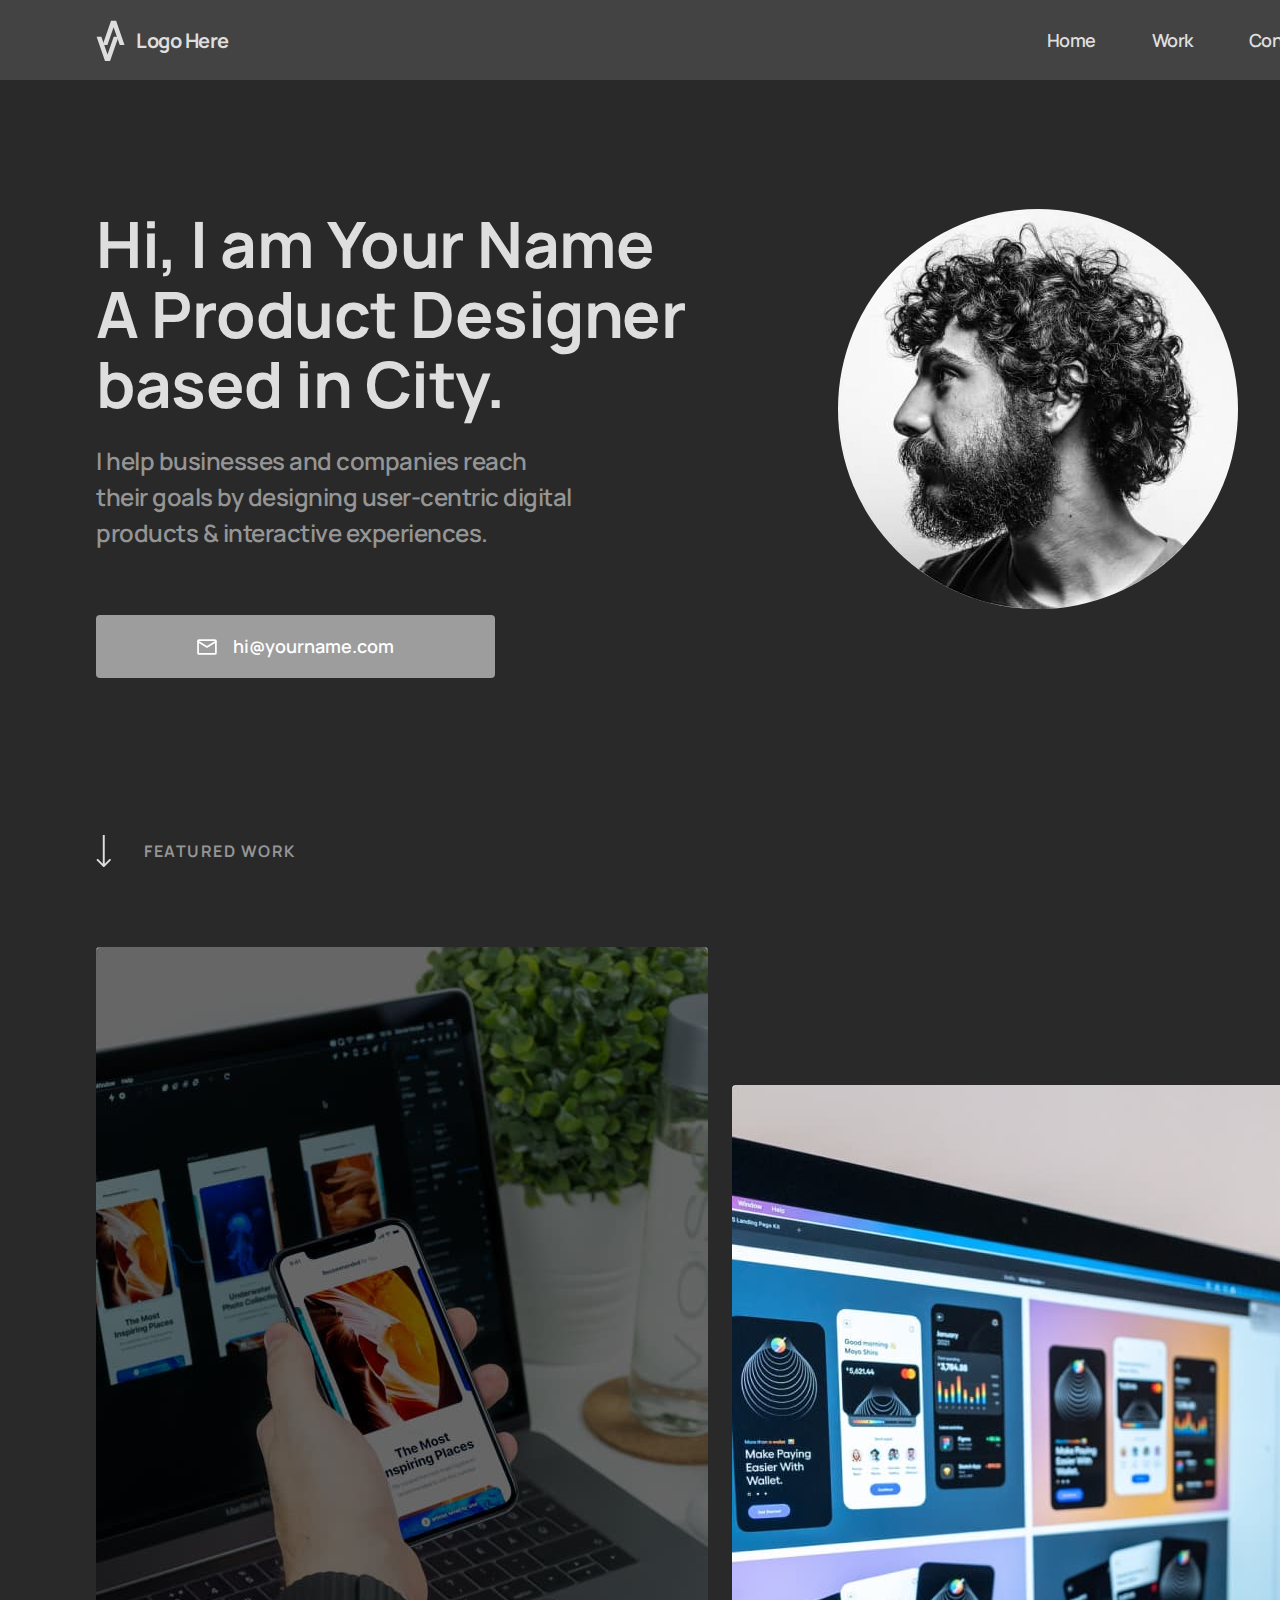
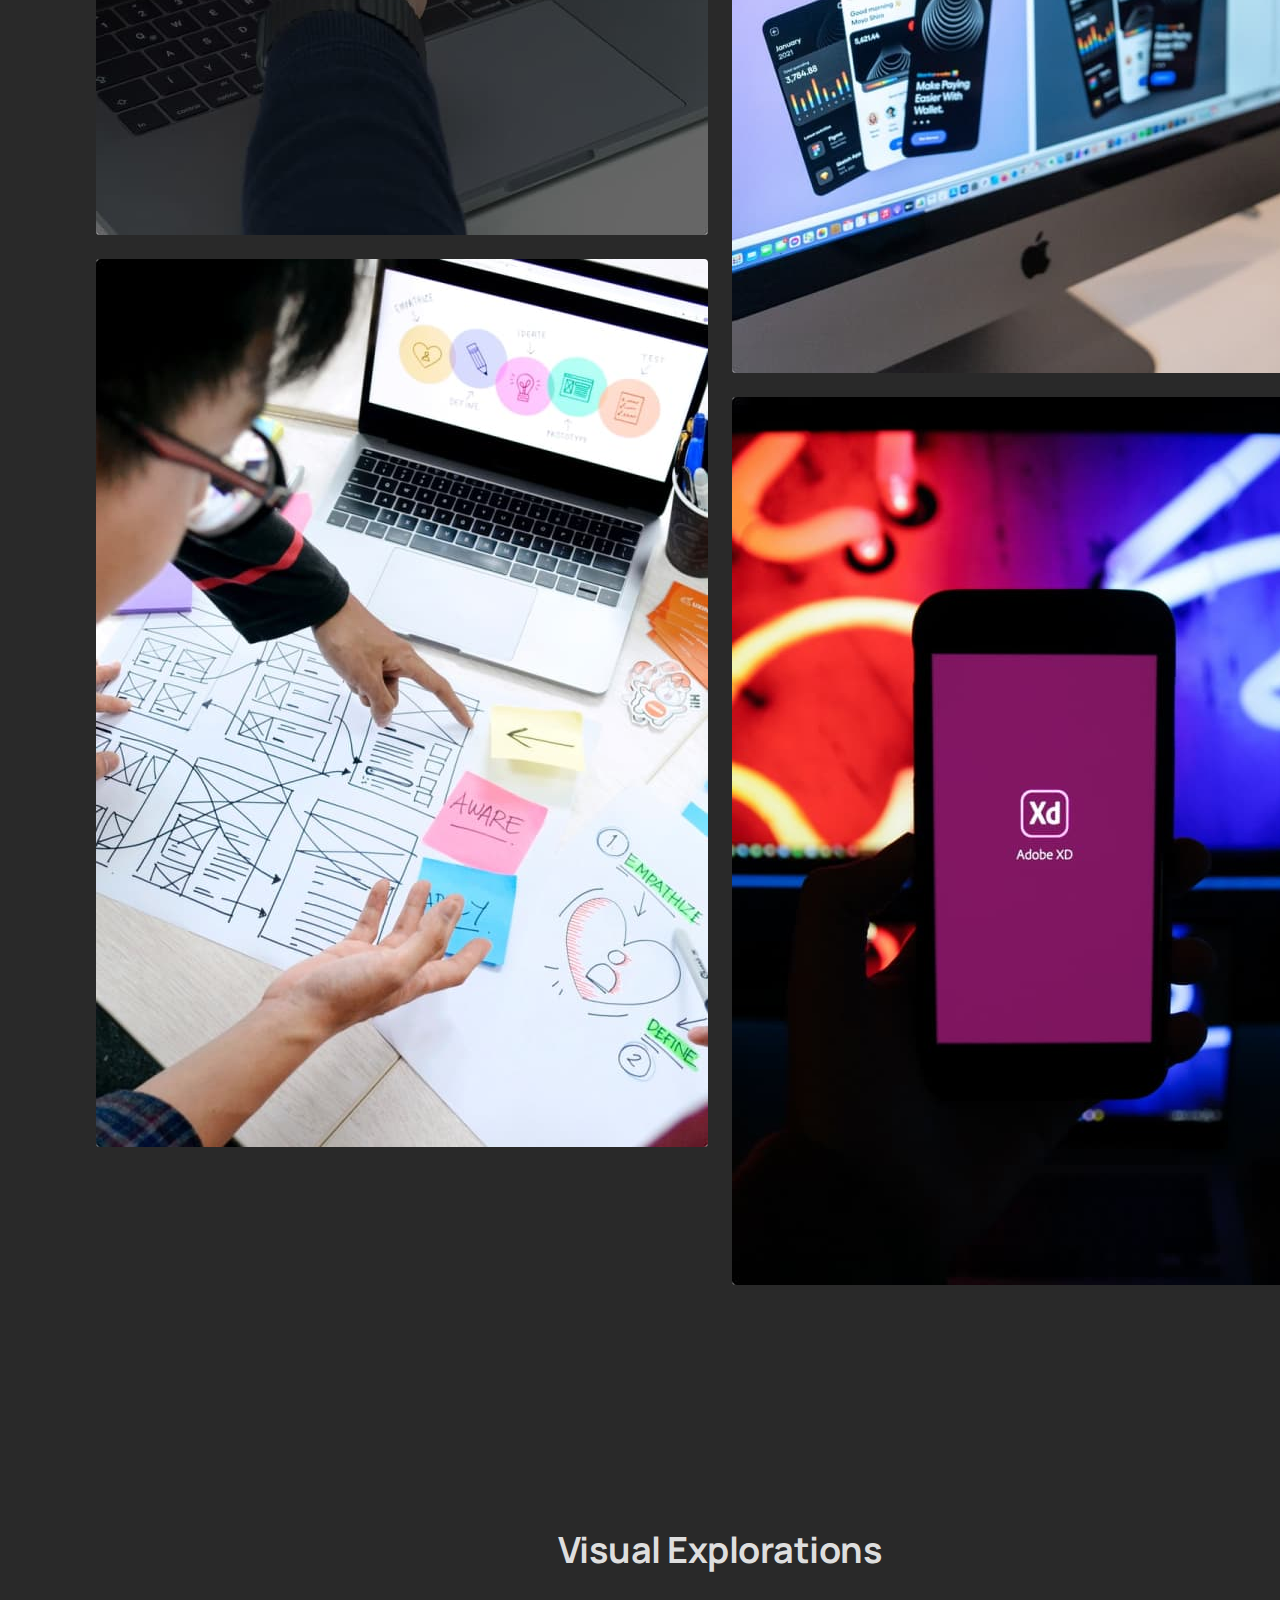
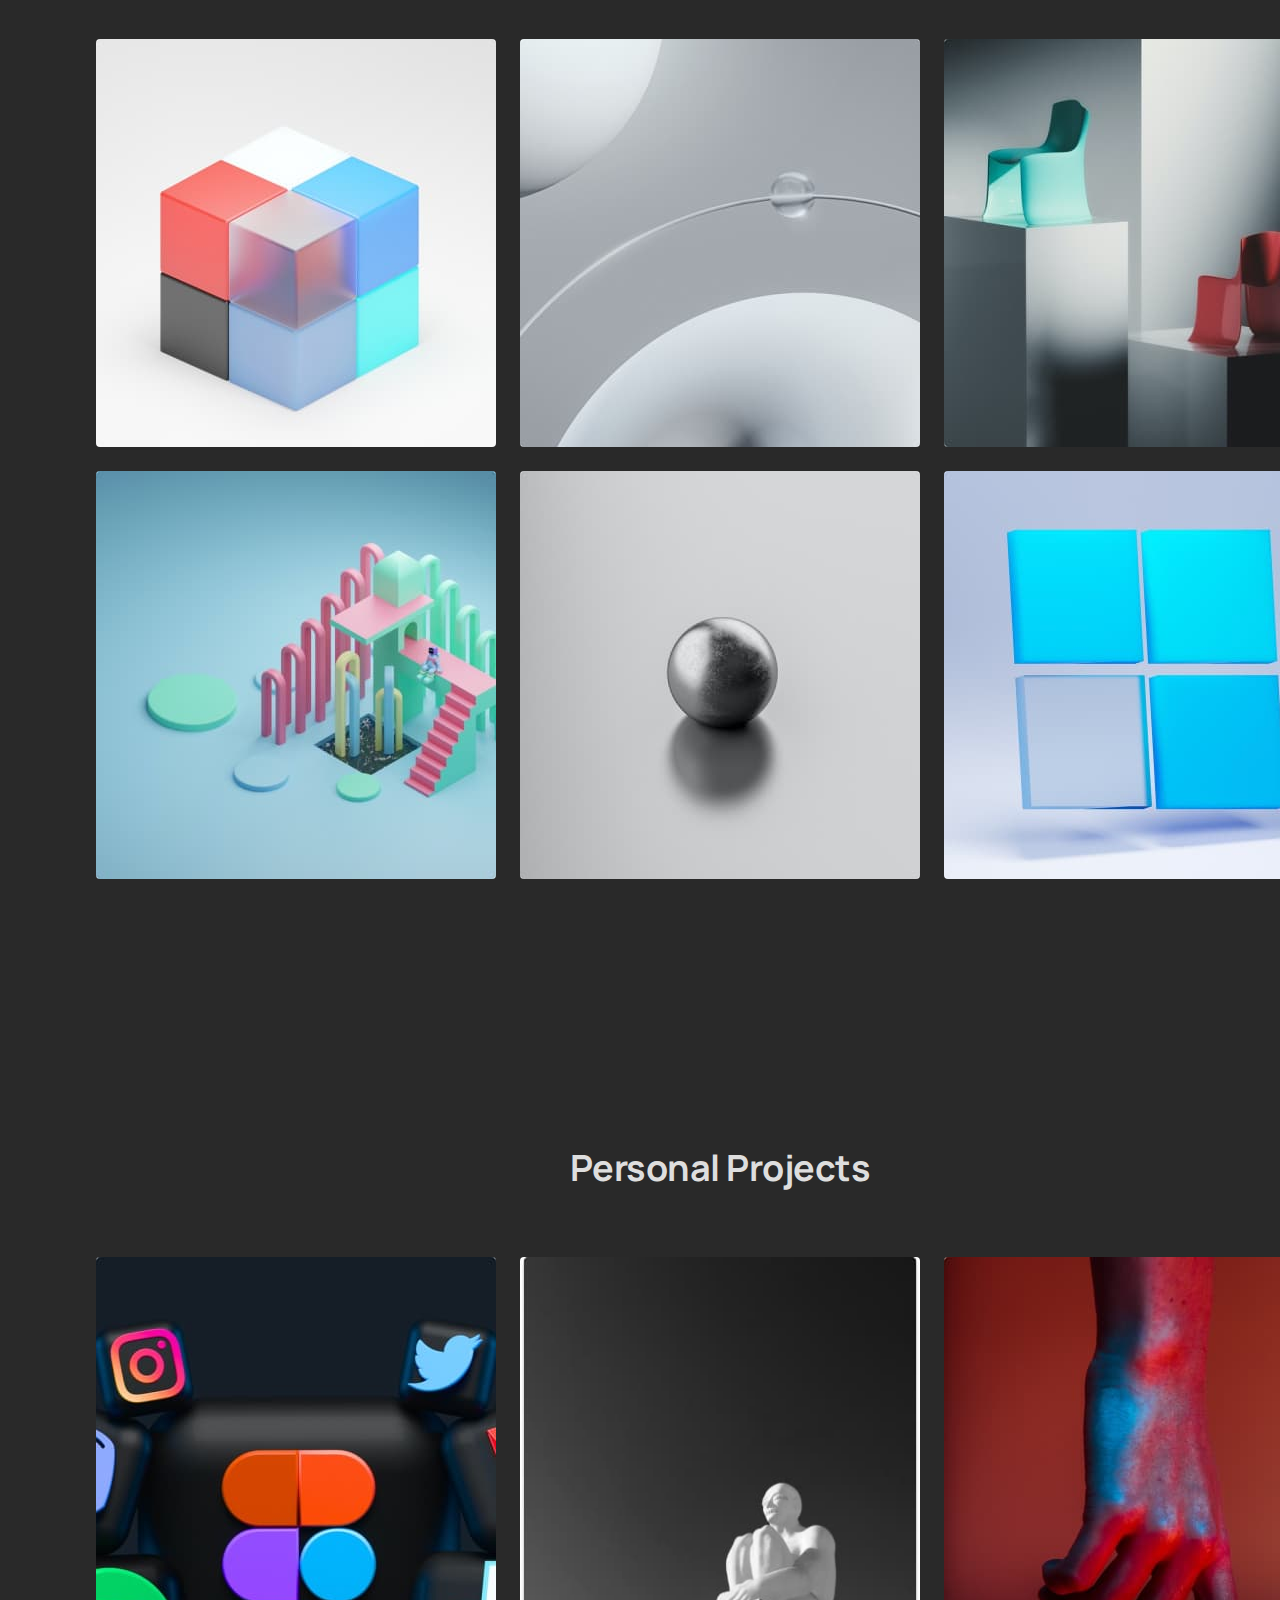
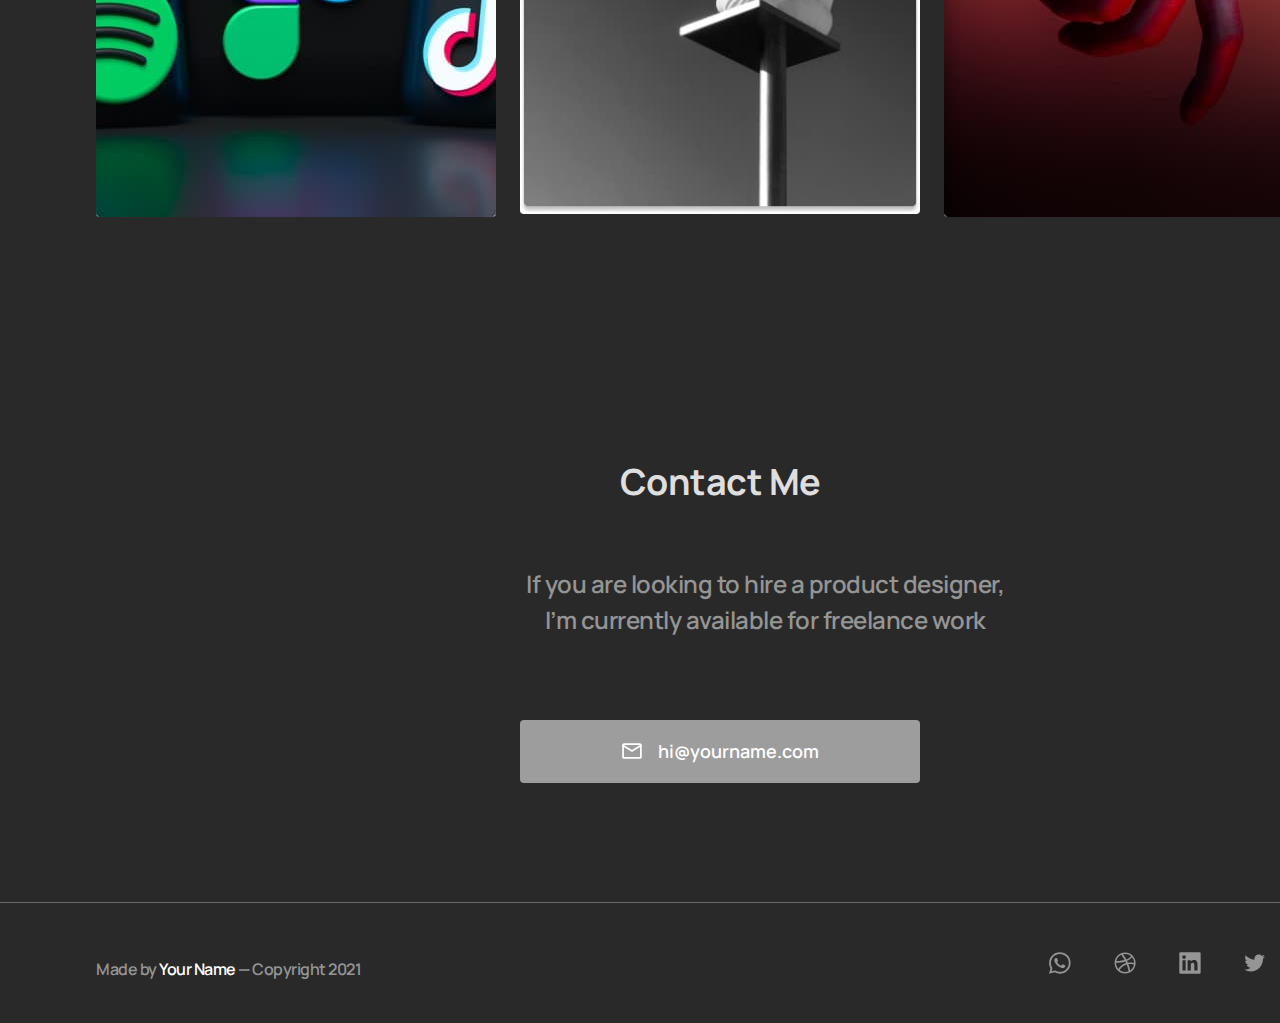
<file: index.html>
<!DOCTYPE html>
<html lang="en">

<head>
    <meta charset="UTF-8">
    <meta http-equiv="X-UA-Compatible" content="IE=edge">
    <meta name="viewport" content="width=, initial-scale=1.0">
    <title>Document</title>
    <link rel="preconnect" href="https://fonts.googleapis.com">
    <link rel="preconnect" href="https://fonts.gstatic.com" crossorigin>
    <link href="https://fonts.googleapis.com/css2?family=Manrope:wght@600;700&display=swap" rel="stylesheet">
    <link rel="stylesheet" href="./css/styles.css">
</head>

<body>
    <header>
        <div class="container header-container">
            <a class="logo link" href="./index.html">
                <svg class="icon-logo" width="29" height="41">
                    <use href="./img/symbol-defs.svg#icon-logo"></use>
                </svg>
                Logo Here
            </a>

            <ul class="header-nav list">
                <li class="nav-item">
                    <a class="link" href="">Home</a>
                </li>
                <li class="nav-item">
                    <a class="link" href="">Work</a>
                </li>
                <li class="nav-item">
                    <a class="link" href="">Contact</a>
                </li>

            </ul>
        </div>

    </header>

    <main>
        <!--Hero section-->
        <section class="hero">
            <div class="container">
                <div class="main-title-container">
                    <h1 class="main title">Hi, I am Your Name
                        A Product Designer
                        based in City.
                    </h1>
                </div>



                <div class="hero-description-container">
                    <p>I help businesses and companies reach
                        their goals by designing user-centric digital
                        products & interactive experiences.</p>
                </div>

                <img class="img hero-img" src="./img/unsplash_XHVpWcr5grQ-3.jpg" alt="" width="400">


                <button type="button" class="button">
                    <svg class="button-icon" width="20" height="16">
                        <use href="./img/symbol-defs.svg#icon-Group"></use>
                    </svg>
                    hi@yourname.com</button>
            </div>






        </section>

        <!--featured-work-->
        <section class="featured-work">
            <div class="container">

                <h2 class="featured-work-title title">
                    <svg class="icon-arrow" width="16px" height="32px">
                        <use href="./img/symbol-defs.svg#icon-arrow"></use>
                    </svg>
                    Featured Work
                </h2>

                <ul class="featured-work-list list">
                    <li class="featured-work-item first">
                        <a class="link featured-link" href="./work.html">
                            <img class="img" src="./img/unsplash_mxPiMiz7KCo-2.jpg" alt="" width="612">
                        </a>
                    </li>
                    <li class="featured-work-item second">
                        <a class="link featured-link" href="">
                            <img class="img" src="./img/unsplash_g-pKprPg5yw-2.jpg" alt="" width="612">
                        </a>

                    </li>
                    <li class="featured-work-item third">
                        <a class="link featured-link" href="">
                            <img class="img" src="./img/unsplash_pqzRfBhd9r0-2.jpg" alt="" width="612">
                        </a>

                    </li>
                    <li class="featured-work-item fourd">
                        <a class="link featured-link" href="">
                            <img class="img" src="./img/unsplash_x-HpilsdKEk-2.jpg" alt="" width="612">
                        </a>

                    </li>
                </ul>
            </div>

        </section>

        <!--Visual Explorations-->
        <section class="visual-explorations">
            <div class="container">
                <h2 class="title">Visual Explorations</h2>

                <ul class="visual-explorations-list list">
                    <li class="visual-explorations-item">
                        <a class="link" href="">
                            <img class="img" src="./img/unsplash_fd6K_OFlnRA-2.jpg" alt="" width="400">
                        </a>
                    </li>
                    <li class="visual-explorations-item">
                        <a class="link" href="">
                            <img class="img" src="./img/unsplash_Glel-RswQqM-2.jpg" alt="" width="400">
                        </a>
                    </li>
                    <li class="visual-explorations-item">
                        <a class="link" href="">
                            <img class="img" src="./img/unsplash_pPTw_RTkvXQ-2.jpg" alt="" width="400">
                        </a>
                    </li>
                    <li class="visual-explorations-item">
                        <a class="link" href="">
                            <img class="img" src="./img/unsplash_hpEcXWOJjjc-2.jpg" alt="" width="400">
                        </a>
                    </li>
                    <li class="visual-explorations-item">
                        <a class="link" href="">
                            <img class="img" src="./img/unsplash_3CoSLrSrvhY-2.jpg" alt="" width="400">
                        </a>
                    </li>
                    <li class="visual-explorations-item">
                        <a class="link" href="">
                            <img class="img" src="./img/unsplash_qAR2ndjOAsE-2.jpg" alt="" width="400">
                        </a>
                    </li>
                </ul>
            </div>
        </section>

        <!--Personal Projects-->
        <section class="Personal Projects">
            <div class="container">
                <h2 class="title">Personal Projects</h2>

                <ul class="personal-projects-list list">
                    <li class="personal-projects-item">
                        <a class="link" href="">
                            <img class="img" src="./img/Rectangle 4-4.jpg" alt="" width="400">
                        </a>
                    </li>



                    <li class="personal-projects-item">
                        <a class="link" href="">

                            <img class="img" src="./img/Rectangle 4-2-2.jpg" alt="" width="400" height="560">
                        </a>

                    </li>
                    <li class="personal-projects-item">
                        <a class="link" href="">
                            <img class="img" src="./img/Rectangle 4-3-2.jpg" alt="" width="400">
                        </a>

                    </li>
                </ul>
            </div>

        </section>



    </main>

    <!--Footer-->
    <footer>
        <!--Contact Me-->
        <section class="contacting">
            <div class="container">
                <h2 class="title">Contact Me</h2>

                <p>
                    If you are looking to hire a product designer,
                    I’m currently available for freelance work
                </p>

                <button type="button" class="button">
                    <svg class="button-icon" width="20" height="16">
                        <use href="./img/symbol-defs.svg#icon-Group"></use>
                    </svg>
                    hi@yourname.com</button>
            </div>

        </section>

        <section class="underline">
            <div class="container">
                <h2 class="visually-hidden">Underline</h2>
                <p class="underline-copyright">Made by <span> Your Name</span> — Copyright 2021</p>

                <ul class="social-list list">
                    <li class="social-item">
                        <a class="link" href="">
                            <svg class="social-icon" width="22px" height="22px">
                                <use href="./img/symbol-defs.svg#icon-viber"></use>
                            </svg>
                        </a>
                    </li>
                    <li class="social-item">
                        <a class="link" href="">
                            <svg class="social-icon" width="22px" height="22px">
                                <use href="./img/symbol-defs.svg#icon-ball"></use>
                            </svg>
                        </a>
                    </li>
                    <li class="social-item">
                        <a class="link" href="">
                            <svg class="social-icon" width="22px" height="22px">
                                <use href="./img/symbol-defs.svg#icon-instagram"></use>
                            </svg>
                        </a>
                    </li>
                    <li class="social-item">
                        <a class="link" href="">
                            <svg class="social-icon" width="22px" height="22px">
                                <use href="./img/symbol-defs.svg#icon-twitter"></use>
                            </svg>
                        </a>
                    </li>
                    <li class="social-item">
                        <a class="link" href="">
                            <svg class="social-icon" width="22px" height="22px">
                                <use href="./img/symbol-defs.svg#icon-be"></use>
                            </svg>
                        </a>
                    </li>
                </ul>
            </div>


        </section>

    </footer>
</body>

</html>
</file>
<file: css/styles.css>
:root {
    --primary-text-color: #959595;
    --secondary-text-color: #DEDEDE;
    --white-text-color: #ffffff;
    --background-button-color: #9D9D9D;
    --accent-color: #959595;

    --work-page-title-color: #DEDEDE;
    --work-page-main-ctext-color:
}

/*переробити 
шрифти боді,колір .... - це не заголовки */

body {
    background-color: #DBDBDB;
    color: var(--primary-text-color);
    font-family: 'Manrope', sans-serif;
    font-style: normal;
    font-weight: 600;
    font-size: 24px;
    line-height: 36px;

    letter-spacing: -0.5px;

    margin: 0;

}

.container {
    width: 1248px;

    padding-left: 96px;
    padding-right: 96px;
    background-color: #292929;
    margin-left: auto;
    margin-right: auto;




}

h1,
h2,
p,
ul {
    margin-top: 0;
    margin-bottom: 0;
}

.list {
    display: flex;
    list-style: none;
    padding: 0;
}

.link {
    display: block;
    text-decoration: none;
}

.visually-hidden {
    position: absolute;
    width: 1px;
    height: 1px;
    margin: -1px;
    border: 0;
    padding: 0;
    white-space: nowrap;
    clip-path: inset(100%);
    clip: rect(0 0 0 0);
    overflow: hidden;
}

.title {

    color: var(--secondary-text-color);
    font-style: normal;
    font-weight: 700;
    font-size: 36px;
    line-height: 49px;
    text-align: center;
    letter-spacing: -0.5px;
    padding-top: 240px;
    margin-bottom: 65px;
}

.header-container {
    display: flex;
    background-color: rgba(50, 50, 50, 0.9);



}

.header-nav {
    display: flex;
    align-items: center;


}

.logo {
    color: var(--secondary-text-color);
    font-weight: 700;
    font-size: 20px;
    line-height: 27px;
    padding-top: 20px;
    padding-bottom: 19px;
    margin-right: 818px;
}

.logo.link {
    display: flex;
    align-items: center;
    justify-content: center;
}

.logo.link:hover,
.logo.link:focus {
    color: var(--accent-color);

}



.icon-logo {

    margin-right: 11px;
    fill: currentColor;
}

.icon-logo:hover,
.icon-logo:focus {
    fill: var(--accent-color);
}

.nav-item .link {
    color: var(--secondary-text-color);
}

.nav-item:not(:last-child) {
    margin-right: 56px;
}

.nav-item,
.button {
    font-weight: 600;
    font-size: 18px;
    line-height: 25px;
}

.nav-item .link:hover,
.nav-item .link:focus {
    color: var(--accent-color);
}

.main.title {

    font-weight: 700;
    font-size: 64px;
    line-height: 70px;
    color: var(--secondary-text-color);
    padding-top: 129px;
    text-align: left;
    margin-bottom: 24px;

}

.main-title-container {
    display: block;
    width: 600px;

}



.img {
    display: block;
    max-width: 100%;
    height: auto;


    border-radius: 4px;
    background-color: #292929;
}




.hero-img {
    position: absolute;
    left: 838px;
    top: 209px;
    width: 400px;
    height: 400px;
    border-radius: 50%;
}

.hero-description-container {

    width: 480px;
    height: auto;
    margin-bottom: 64px;
}




.button {

    cursor: pointer;
    color: var(--white-text-color);
    font-family: inherit;
    background-color: var(--background-button-color);
    text-align: center;

    display: flex;
    align-items: center;

    border: none;
    border-radius: 4px;
    padding: 19px 101px;
}

.button:hover,
.button:focus {
    color: #292929;
    background-color: var(--accent-color);
    box-shadow: inset 6px 6px 6px 3px rgba(68, 64, 64, 0.3)
}

.button-icon {
    margin-right: 16px;
    fill: #ffffff;
}



.featured-work-title {
    font-size: 16px;
    font-style: normal;
    line-height: 16px;

    letter-spacing: 1.5px;
    text-transform: uppercase;

    padding-top: 157px;
    margin-bottom: 80px;

    text-align: left;
    color: var(--secondary-text-color) 0, 7;
    display: flex;
    text-align: center;
    align-items: center;
}

.icon-arrow {
    margin-right: 32px;

}

/*
.featured-work-title::before {
    width: 32px;
    top: 8px;
    left: 8px;
        height: 0px;
        content: '';
        flex: none;
            order: 0;
            flex-grow: 0;
    border: 1px solid #DEDEDE;
        transform: rotate(90deg);
        margin-right: 32px;
}
*/



.featured-work-item {
    display: block;
    max-width: 612px;

}




.featured-work-item:nth-child(-n+2) {
    margin-bottom: 24px;
}

.featured-work-item:nth-child(2n+1) {
    margin-right: 24px;
}

.featured-work-list {
    display: flex;
    flex-wrap: wrap;


}

/*
.featured-work-item.fist {
    position: absolute;
}
*/


.featured-work-item.second,
.featured-work-item.fourd {
    position: relative;
    top: 138px;

}

.featured-work-item.fourd {
    margin-bottom: 138px;
}

.featured-link:hover,
.featured-link:focus {
    /*!!!!!!!!!!!!!!*/
    fill: navy;
    border: 1px solid navy;
}

.visual-explorations-list {
    display: flex;
    flex-wrap: wrap;
    margin-right: -24px;

}

.visual-explorations-item {
    display: flex;
    margin-right: 24px;
    margin-bottom: 24px;
    flex-basis: calc((100% - 72px) / 3);
}

.visual-explorations-item .link:hover,
.visual-explorations-item .link:focus {
    fill: navy;
    border: 1px solid navy;
    /*!!!!!!!!!!!!!!*/
}

/*.visual-explorations-item:nth-child(3n+1) {
    margin-bottom: 24px;
}
*/

.personal-projects-list {
    display: flex;
    margin-right: -24px;
}

.personal-projects-item {
    display: flex;
    margin-right: 24px;
    flex-basis: calc((100% - 72px) / 3);
}

.personal-projects-item .link:hover,
.personal-projects-item .link:focus {
    fill: navy;
    border: 1px solid navy;
    /*!!!!!!!!!!*/
}

.contacting .container {

    padding-bottom: 119px;
}


.contacting .title {
    margin-bottom: 24px;
}


.contacting p {
    text-align: center;
    margin-left: auto;

    margin-bottom: 46px;
    white-space: pre-wrap;


}

.contacting .button {

    display: flex;
    justify-content: center;
    align-items: center;
    min-width: 400px;
    margin-left: auto;
    margin-right: auto;



}

.underline-copyright span {
    color: var(--white-text-color);
}

.underline-copyright {
    font-size: 16px;
    padding-top: 48px;
    margin-bottom: 36px;
    margin-right: 688px;
}

.underline .container {
    border-top: solid 1px #696969;
    display: flex;


}

.social-item {
    display: flex;
    fill: #959595;
}



.social-icon {
    margin-top: 49px;
    fill: #959595;
}

.social-icon:hover {
    fill: #ffffff;

}

/*.social-item-link:hover,
.social-item-link:focus {
    fill: navy;
}
*/

.social-item:not(:last-child) {
    margin-right: 43px;
}



/* --------------   Work 2  ------------------------------------*/

.work-header {
    background-image: ;
}

.covibe .pre {

    padding-top: 0;
    white-space: pre;


}

.covibe-list {
    display: flex;
    justify-content: space-between;
}

.covibe-title {
    padding-top: 128px;

}

.covibe-list-title {
    margin-bottom: 12px;
}

.covibe-list-item {
    display: block;

}

.solution-list {
    display: block;
}

.work-page-title {
    color: var(--secondary-text-color) 0, 7;
    font-family: 'Manrope';
    font-style: normal;
    font-weight: 700;
    font-size: 16px;
    line-height: 16px;
    letter-spacing: 1.5px;
    text-transform: uppercase;
    margin-bottom: 12px;
}



.solution-title {

    letter-spacing: 2px;
}

.work-page-description {
    color: var(--white-text-color);
    font-size: 32px;
    line-height: 54px;

}

.conclusion .work-page-description {
    color: var(--secondary-text-color);
}

.next-case {
    text-align: center;
    padding-top: 244px;
    padding-bottom: 154px;

}

.covibe-list-description {
    color: var(--secondary-text-color);
    font-weight: 700;
    font-size: 20px;
    line-height: 30px;
    margin-bottom: 290px;
}


.launch-prototype h2 {
    padding-top: 88px;
    margin-bottom: 112px;
}

.conclusion h2 {
    padding-top: 216px;
}

.conclusion p {
    margin-bottom: 128px;
}
</file>
